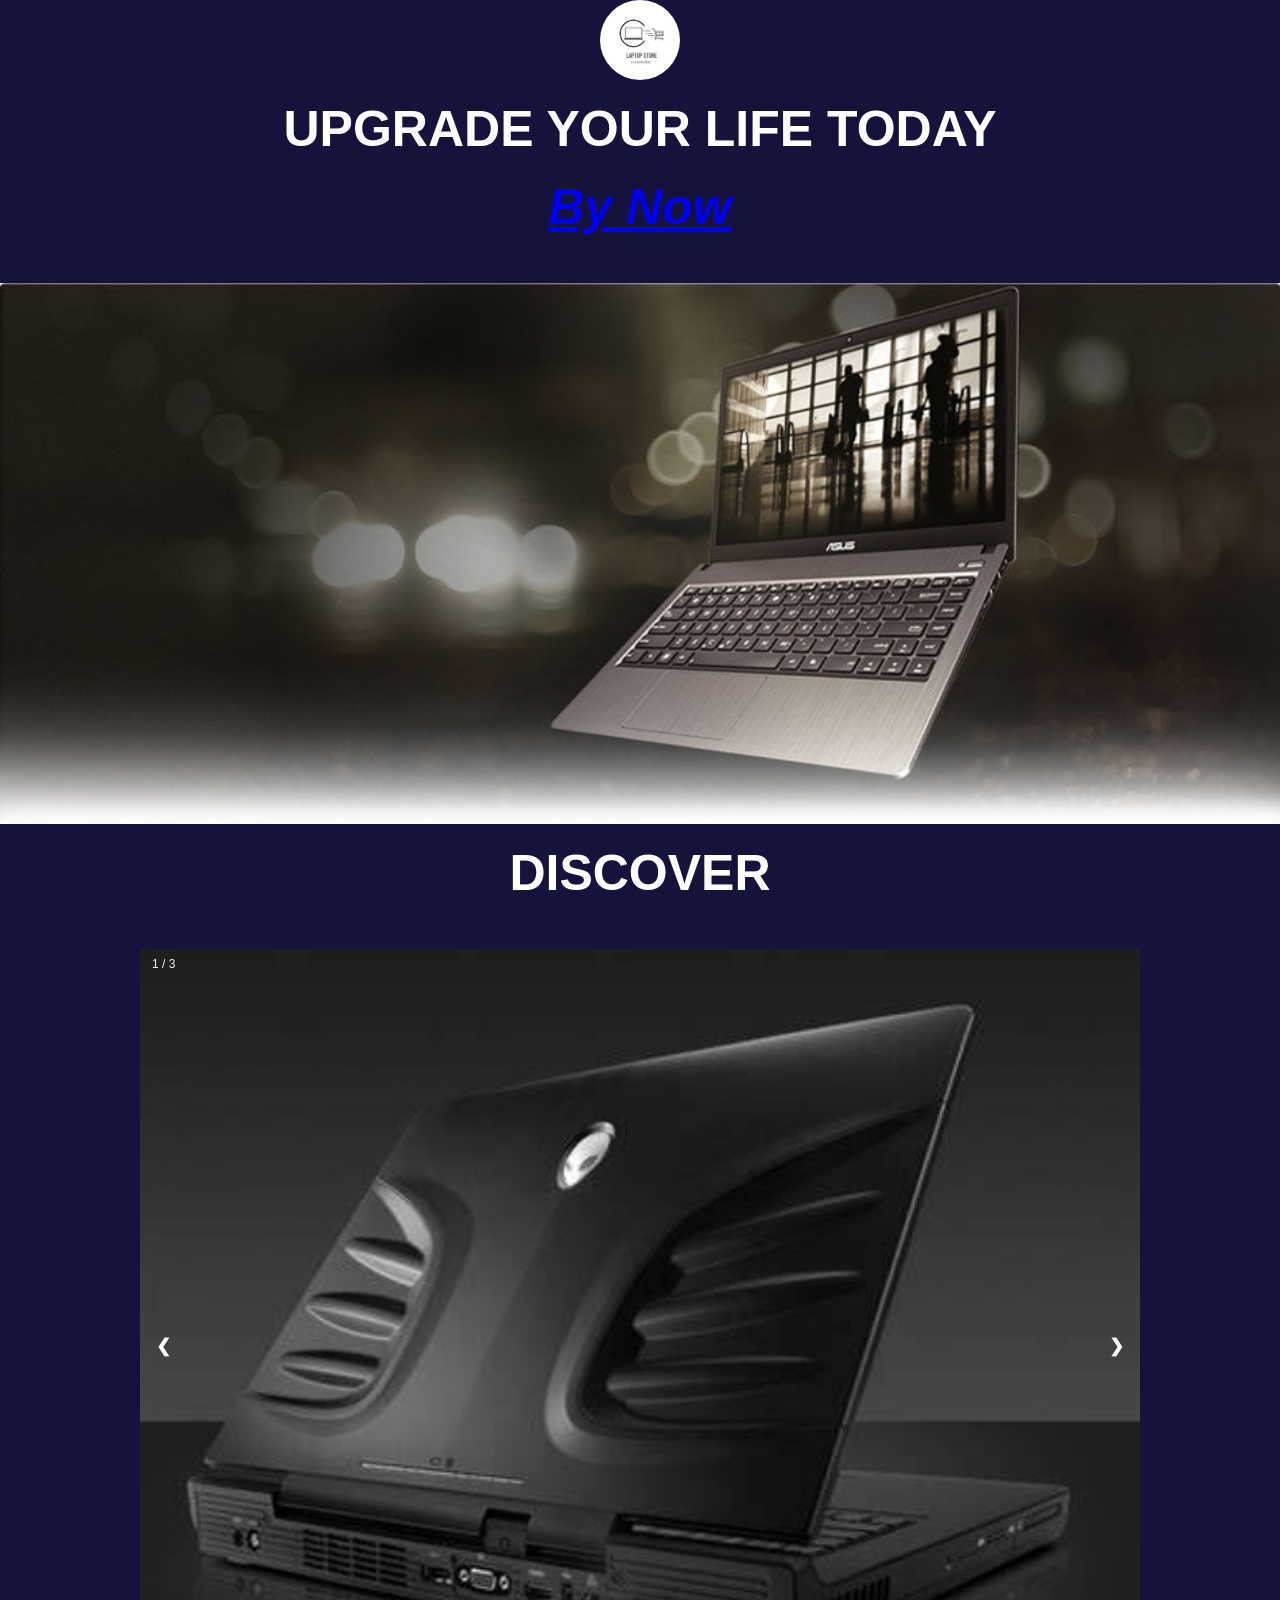
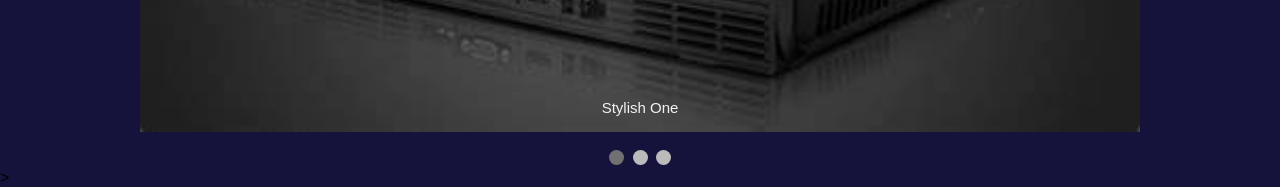
<file: Laptop Online Shopping/index.html>
<!DOCTYPE html>
<html>
<head>


  <meta charset="utf-8">
  <title>Move Up</title>
  <link rel="stylesheet" href="css/design.css">
  

  </script>
  <div class="parent">
  <img class="image1" src="image/LAPTOP6.jpg" width="80" height="80">
  <div>
    <h1>UPGRADE YOUR LIFE TODAY</h1>
</div>
  <h5> <a href="Products.html">By Now</a></h5>

  <div id="rectangle"></div>

  <meta name="viewport" content="width=device-width, initial-scale=1">
  <style>




}
}

    .button {
      background-color: #FF5B00;
      position: relative;
      top: 0;
      left: 0;
     display: block;
    margin-left: auto;
    margin-right: auto;
    font-size: 20px;
    cursor: pointer;
    }



    h1 {
    color: #FFFFFF;
    height: auto;
    margin: 20px 10px 0px;
    padding: 0px 30px 0px 30px;
    text-align: center;
    font-size: 50px;
    }


    h4 {
    color: #FFFFFF;
    height: 5px;
    margin: 20px 10px 0px;
    padding: 0px 30px 0px 30px;
    text-align: center;
    font-size: 50px;
    }


    h5 {
    color: #FFFFFF;
    height: 5px;
    margin: 20px 10px 0px;
    padding: 0px 30px 0px 30px;
    text-align: center;
    font-size: 50px;
    font-style: italic;
    }

    .parent {
         position: relative;
         top: 0;
         left: 0;
       }
       .image1 {
         position: relative;
         top: 0;
         left: 0;
        border-radius: 50%;
        display: block;
       margin-left: auto;
       margin-right: auto;
       }


    img {
    max-width: 100%;
    height: auto;
  }


  container {<td><h1>Nizrene guro</h1>
    position: relative;
    width: 100%;
    max-width: 400px;
  }



  .container img {
    width: 100%;
    height: auto;

  }

  .container .btn {
  position: absolute;
  top: 50%;
  left: 50%;
  transform: translate(-50%, -50%);
  -ms-transform: translate(-50%, -50%);
  background-color: #555;
  color: white;
  font-size: 16px;
  padding: 12px 24px;
  border: none;
  cursor: pointer;
  border-radius: 5px;
  text-align: center;
}

.container .btn:hover {
  background-color: black;
}


  </style>



<style>



<style>


  .responsive {
    max-width: 100%;
    height: auto;
  }

* {
  box-sizing: border-box;
}

.row::after {
  content: "";
  clear: both;
  display: table;
}

[class*="col-"] {
  float: left;
  padding: 15px;
}

html {
  font-family: "Lucida Sans", sans-serif;
}

.header {
  background-color: #9933cc;
  color: #ffffff;
  padding: 15px;
}

.menu ul {
  list-style-type: none;
  margin: 0;
  padding: 0;
}

.menu li {
  padding: 8px;
  margin-bottom: 7px;
  background-color: #33b5e5;
  color: #ffffff;
  box-shadow: 0 1px 3px rgba(0,0,0,0.12), 0 1px 2px rgba(0,0,0,0.24);
}

.menu li:hover {
  background-color: #0099cc;
}

.aside {
  background-color: #33b5e5;
  padding: 15px;
  color: #ffffff;
  text-align: center;
  font-size: 14px;
  box-shadow: 0 1px 3px rgba(0,0,0,0.12), 0 1px 2px rgba(0,0,0,0.24);
}

.footer {
  background-color: #0099cc;
  color: #ffffff;
  text-align: center;
  font-size: 12px;
  padding: 15px;
}

/* For mobile phones: */
[class*="col-"] {
  width: 100%;
}

@media only screen and (min-width: 600px) {
  /* For tablets: */
  .col-s-1 {width: 8.33%;}
  .col-s-2 {width: 16.66%;}
  .col-s-3 {width: 25%;}
  .col-s-4 {width: 33.33%;}
  .col-s-5 {width: 41.66%;}
  .col-s-6 {width: 50%;}
  .col-s-7 {width: 58.33%;}
  .col-s-8 {width: 66.66%;}
  .col-s-9 {width: 75%;}
  .col-s-10 {width: 83.33%;}
  .col-s-11 {width: 91.66%;}
  .col-s-12 {width: 100%;}
}
@media only screen and (min-width: 768px) {
  /* For desktop: */
  .col-1 {width: 8.33%;}
  .col-2 {width: 16.66%;}
  .col-3 {width: 25%;}
  .col-4 {width: 33.33%;}
  .col-5 {width: 41.66%;}
  .col-6 {width: 50%;}
  .col-7 {width: 58.33%;}
  .col-8 {width: 66.66%;}
  .col-9 {width: 75%;}
  .col-10 {width: 83.33%;}
  .col-11 {width: 91.66%;}
  .col-12 {width: 100%;}
}

* {box-sizing: border-box}
body {font-family: Verdana, sans-serif; margin:0}
.mySlides {display: none}
img {vertical-align: middle;}

/* Slideshow container */
.slideshow-container {
  max-width: 1000px;
  position: relative;
  margin: auto;
}

/* Next & previous buttons */
.prev, .next {
  cursor: pointer;
  position: absolute;
  top: 50%;
  width: auto;
  padding: 16px;
  margin-top: -22px;
  color: white;
  font-weight: bold;
  font-size: 18px;
  transition: 0.6s ease;
  border-radius: 0 3px 3px 0;
  user-select: none;
}

/* Position the "next button" to the right */
.next {
  right: 0;
  border-radius: 3px 0 0 3px;
}

/* On hover, add a black background color with a little bit see-through */
.prev:hover, .next:hover {
  background-color: rgba(0,0,0,0.8);
}

/* Caption text */
.text {
  color: #f2f2f2;
  font-size: 15px;
  padding: 8px 12px;
  position: absolute;
  bottom: 8px;
  width: 100%;
  text-align: center;
}

/* Number text (1/3 etc) */
.numbertext {
  color: #f2f2f2;
  font-size: 12px;
  padding: 8px 12px;
  position: absolute;
  top: 0;
}

/* The dots/bullets/indicators */
.dot {
  cursor: pointer;
  height: 15px;
  width: 15px;
  margin: 0 2px;
  background-color: #bbb;
  border-radius: 50%;
  display: inline-block;
  transition: background-color 0.6s ease;
}

.active, .dot:hover {
  background-color: #717171;
}

/* Fading animation */
.fade {
  animation-name: fade;
  animation-duration: 1.5s;
}

@keyframes fade {
  from {opacity: .4}
  to {opacity: 1}
}

/* On smaller screens, decrease text size */
@media only screen and (max-width: 300px) {
  .prev, .next,.text {font-size: 11px}
}

</style>
</head>

<body>




        <div class="container">
          <img src="image/laptop4.jpg" alt="Nizrene profile" width="1200" height="400">



<h4>DISCOVER</h4>

<div id="rectangle"></div>

<div class="slideshow-container">

<div class="mySlides fade">
  <div class="numbertext">1 / 3</div>
  <img src="image/laptop3.jpg" style="width:100%">
  <div class="text">Stylish One</div>
</div>

<div class="mySlides fade">
  <div class="numbertext">2 / 3</div>
  <img src="image/laptop2.jpg" style="width:100%">
  <div class="text">Stylish Two</div>
</div>

<div class="mySlides fade">
  <div class="numbertext">3 / 3</div>
  <img src="image/laptop5.jpg" style="width:100%">
  <div class="text">Stylish 3</div>
</div>

<a class="prev" background-color="blue" onclick="plusSlides(-1)">❮</a>
<a class="next" onclick="plusSlides(1)">❯</a>

</div>
<br>

<div style="text-align:center">
  <span class="dot" onclick="currentSlide(1)"></span>
  <span class="dot" onclick="currentSlide(2)"></span>
  <span class="dot" onclick="currentSlide(3)"></span>
</div>

<script>
let slideIndex = 1;
showSlides(slideIndex);

function plusSlides(n) {
  showSlides(slideIndex += n);
}

function currentSlide(n) {
  showSlides(slideIndex = n);
}

function showSlides(n) {
  let i;
  let slides = document.getElementsByClassName("mySlides");
  let dots = document.getElementsByClassName("dot");
  if (n > slides.length) {slideIndex = 1}
  if (n < 1) {slideIndex = slides.length}
  for (i = 0; i < slides.length; i++) {
    slides[i].style.display = "none";
  }
  for (i = 0; i < dots.length; i++) {
    dots[i].className = dots[i].className.replace(" active", "");
  }
  slides[slideIndex-1].style.display = "block";
  dots[slideIndex-1].className += " active";
}
</script>

>

</section>
</body>
</html>
</file>
<file: Laptop Online Shopping/css/design.css>
body {
  background-color: #15133C;
}

#rectangle{
    width:400px;
    height:100px;
    background:#15133C;
}



background-color: #FFFFDE;{
}

h1{
color: #66BFBF;
}

h3{
color: #66BFBF;
}


hr {
 border-style: none;
 border-top-style: dotted;
 border-color: greey;
 border-width: 5px;
 width: 5%;

}


{
  margin:0; padding: 0;
  box-sizing: border-box;
  text-transform: capitalize;
  text-decoration: none;
  font-family: Arial, Helvetica, sans-serif;
  transition: all 0.4s cubic-bezier(0,1.57,.67,1.18);
}

.box-container{
  display: flex;
  align-items: center;
  justify-content: center;
  flex-wrap: wrap;
  background:#ccc;
}

.box{
    flex:1 1 300px;
    background: #fff;
    border:1px solid rgba(0,0,0,.3);
    position: relative;
    overflow: hidden;
    margin:20px;


}

.box .image{
    padding:10px;
    background: #eee;
    text-align: center;
}

.box .image img{
    height:200px;
    width: 250px;
    object-fit: cover;
    filter: drop-shadow(0 3px 5px rgba(0,0,0,.7))

}

.box .info .title{
  padding:10px;
  color: #666;
  font-size: 20px;

}
.box .info .subinfo{
   display: flex;
   align-items: center;
   justify-content: space-between;
   padding: 15px 10px;
}

.box .info .subinfo .price{
    color: #ff3300;
    font-size: 20px;

}

.box .info .subinfo .price span{
    font-size: 15px;
    color: #999;
    text-decoration: line-through;
}

.box .overlay{
    position: absolute;
    top:0; left: 0;
    height: 223px;
    width: 100%;
    background:rgba(0, 0, 0,.3);
    display: flex;
    align-items: center;
    justify-content: center;
    transition: none;
    transform: scale(0);


}

.box:hover .overlay{
    transform: scale(0);
}

.box .overlay a{
  color: #666;
  background: #fff;
  margin:10px;
  padding:13px 15px;
  font-size: 25px;
  transform: translateY(-150px);
  transition-property: transform;
  transition-delay: calc(.1s * var(--i));

}

.box .overlay a:hover{
     color:orange;
}
.box:hover .overlay a{
   transform: translateY(0px);

}
</file>
